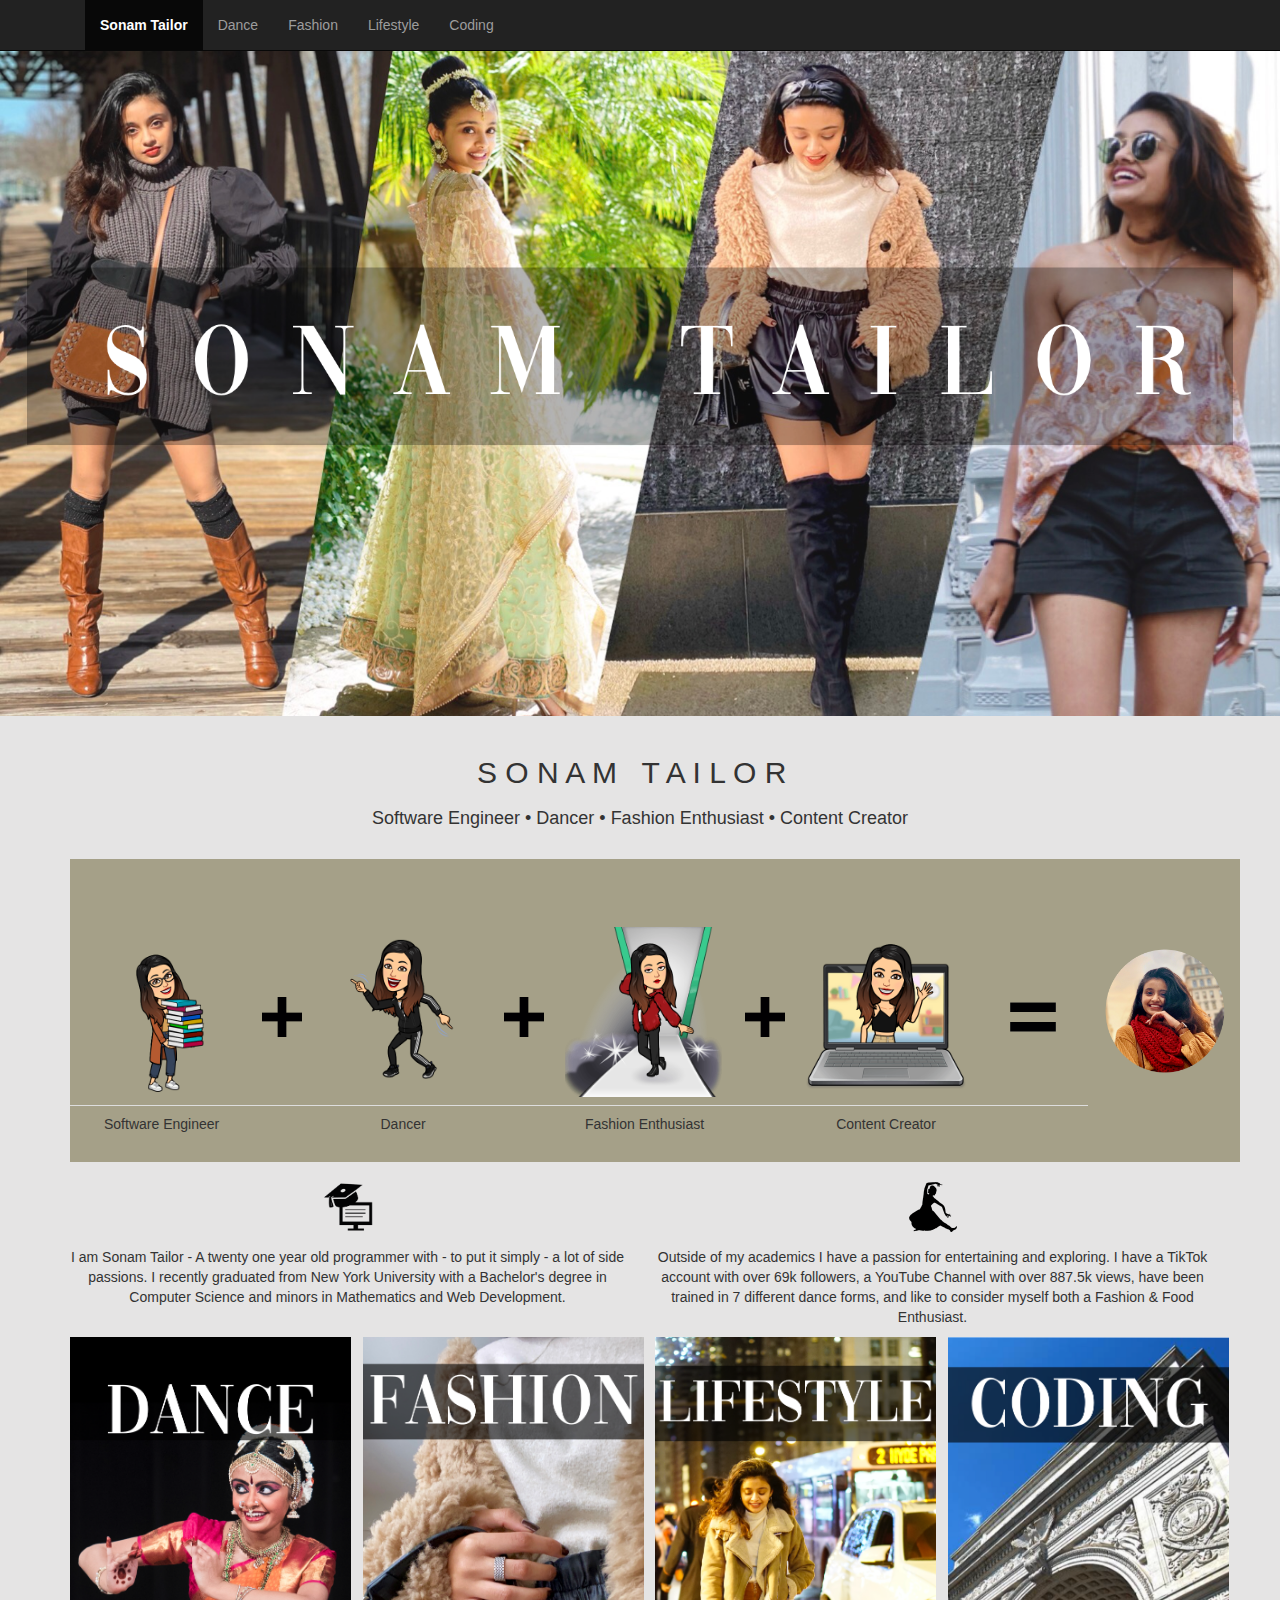
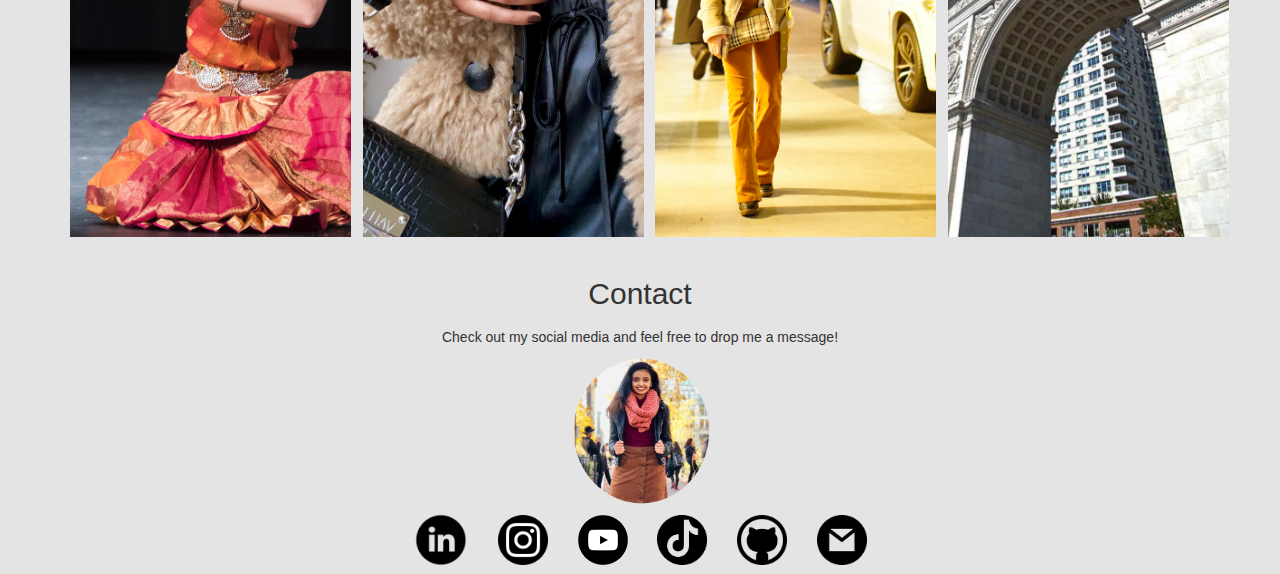
<file: index.html>
<!DOCTYPE html>
<html>

<head>
    <meta charset="utf-8">
    <meta http-equiv="X-UA-Compatible" content="IE=edge">
    <meta name="viewport" content="width=device-width, initial-scale=1">
    <title>Sonam Tailor</title>
    
    <!-- Bootstrap CSS -->
    <link href="css/bootstrap.min.css" rel="stylesheet">
    <link href="css/main.css" rel="stylesheet">
    
    
</head>
<body>
    <!-- Nav Bar -->
    <nav class="navbar navbar-inverse navbar-fixed-top" >
      <div class="container">
        <div class="navbar-header">
          <button type="button" class="navbar-toggle collapsed" data-toggle="collapse" data-target="#navbar" aria-expanded="false" aria-controls="navbar">
            <span class="sr-only">Toggle navigation</span>
            <span class="icon-bar"></span>
            <span class="icon-bar"></span>
            <span class="icon-bar"></span>
          </button>
          <a class="navbar-brand" href="index.html"></a>
        </div>

        <div id="navbar" class="collapse navbar-collapse">
          <ul class="nav navbar-nav">
            <li class="active"><a href="index.html"><b>Sonam Tailor</b></a></li>
            <li><a href="dance.html">Dance</a></li>
            <li><a href="fashion.html">Fashion</a></li>
            <li><a href="lifestyle.html">Lifestyle</a></li>
            <li><a href="coding.html">Coding</a></li>
          
          </ul>
        </div><!--/.nav-collapse -->
      </div>
    </nav>
    
    <br>
    <br>

    <!--main info header-->
    <header class="masthead text-center d-flex">
        <!-- main image -->
        <div id = "bannerimage">
            <img src="pics/back.png">
            &nbsp;
        </div>
      <div class="overlay"></div>
      <div class="container my-auto">
          <div class="col-lg align-items-center">
            <h2 class="text-uppercase boxed mx-auto"> S o n a m &nbsp; T a i l o r &nbsp;</h2>
            <h4 class = "boxed mx-auto"> Software Engineer • Dancer • Fashion Enthusiast • Content Creator</h4>
            <br>
          </div>

    <!--Bitmoji Bit -->
    <div class = "container" style = "background-color: #A5A088">
        <div class="row">
        <div class="col-lg">
        <div class="mt-4 mx-auto">
              <br>
                &nbsp;
              <div class="table-responsive">
                <table class="table" style = "text-align: center">
                  <thead>
                    &nbsp;
                    <tr>
                      <td scope="col"><img src="pics/study.png" width = "160" height = "170" alt="study"></td>
                      <td scope="col"><img src="pics/plussign.png" width = "40" height = "40" style = "margin-top: 70px" alt="plus"></td>
                      <td scope="col"><img src="pics/youtube.png" alt="youtube" width = "160" height = "170"></td>
                      <td scope="col"><img src="pics/plussign.png" width = "40" height = "40" style = "margin-top: 70px" alt="plus"></td>
                      <td scope="col"><img src="pics/fashion.png" alt="fashion" width = "160" height = "170"></td>
                      <td scope="col"><img src="pics/plussign.png" width = "40" height = "40" style = "margin-top: 70px" alt="plus"></td>
                      <td scope="col"><img src="pics/contentCreate.png" alt="travel" width = "160" height = "170"></td>
                      <td scope="col"><img src="pics/equals.png" width = "90" height = "40" style = "margin-top: 70px" alt="equals"></td>
                      <td scope="col"><img src="pics/self.png" width = "130" height = "130" style = "margin-top: 20px;" alt="self"></td>
                    </tr>
                  </thead>
                  <tbody>
                    <tr>
                      <td scope="row">Software Engineer</td>
                      <td></td>
                      <td>Dancer</td>
                      <td></td>
                      <td>Fashion Enthusiast</td>
                      <td></td>
                      <td>Content Creator</td>
                      <td></td>
                    </tr>
                  </tbody>
                </table>
              </div>
          </div>
          </div>
    </div>
    </div>
    
    <br> 
    <div class = "row">
    <!-- formatting for the small picture -->
        <div id = "smallpicture">
    
    <!-- column 1 -->
        <div class="col-md-6">
            <img src = "pics/school.jpg">
            <p>I am Sonam Tailor - A twenty one year old programmer with - to put it simply - a lot of side passions. I recently graduated from New York University with a Bachelor's degree in Computer Science and minors in Mathematics and Web Development. </p>
            </div>
      
    <!-- column 2 -->
      <div class="col-md-6">
          
          <img src = "pics/dance.jpg"> 
          <p>Outside of my academics I have a passion for entertaining and exploring. I have a TikTok account with over 69k followers, a YouTube Channel with over 887.5k views, have been trained in 7 different dance forms, and like to consider myself both a Fashion &amp; Food Enthusiast. </p>
      </div>
            
      </div>
    </div>
    </div>
    </header>

  <div class = "container my-auto">

    <div class = "row">
      <div class="mt-3 mx-auto">
      <div class="col-md-3 align-items-center">
        <div class = "container3">
        <a href="dance.html"><img src = "pics/danceVogue.png" height = "500px"></a>
      </div>
      </div>
      <div class="col-md-3 align-items-center">
        <div class = "container3">
        <a href="fashion.html"><img src = "pics/fashionVogue.png" height = "500px"></a>
      </div>
    </div>
      <div class="col-md-3 align-items-center">
        <div class = "container3">
        <a href="lifestyle.html"><img src = "pics/lifestyleVogue.png" height = "500px"></a>
      </div>
      </div>
      <div class="col-md-3 align-items-center">
        <div class = "container3">
        <a href="coding.html"><img src = "pics/codingVogue.png" height = "500px"></a>
      </div>
      </div>
    </div>
  </div>
  </div>
    
    &nbsp;
    &nbsp;
    &nbsp;
    <div class = "container my-auto">
        <div class="row">
          <div class="col-lg mx-auto text-center">
            <h2 class="section-heading">Contact</h2>
            <h5>Check out my social media and feel free to drop me a message!</h5>
            <img src = "pics/contactpic1.png" alt = "Sonam Pic" height = "150" width = "160">
          </div>
        </div>
        <div class = "row-lg mx-auto text-center">
        <div class="d-flex justify-content-center">
            
            <!--First Col LinkedIn-->
              <a href="https://www.linkedin.com/in/sonamtailor/" class="btn btn-circle"><img src="pics/linkedin.jpg" alt="Sonam's LinkedIn" width="55" height="55"></a>
            
            <!--Second Col Instagram -->
              <a href="https://www.instagram.com/sonamt731" class="btn btn-circle"><img src="pics/instagram.jpg" alt="Sonam's IG" width="50" height="50"></a>
            
            <!--Third Col YouTube-->
              <a href="https://www.youtube.com/user/SonamT731" class="btn btn-circle"><img src="pics/youtube.jpg" alt="Sonam's Youtube" width="50" height="50"></a>

            <!--Fourth Col TikTok-->
              <a href="https://www.tiktok.com/@sonamtailorrr" class="btn btn-circle"><img src="pics/tiktok.png" alt="Sonam's Youtube" width="50" height="50"></a>
            
            <!--Fifth Col GitHub -->
              <a href="https://github.com/sonamt731" class="btn btn-circle"><img src="pics/github.jpg" alt="Sonam's GitHub" width="50" height="50"></a>
            
            <!-- Sixth Col E-mail -->
              <a href="mailto:sonamtailor731@gmail.com" class="btn btn-circle"><img src="pics/gmail.jpg" alt="Sonam's Email" width="50" height="50"></a>
            </div>
        </div>
    
        </div>
    <script src="https://code.jquery.com/jquery-3.3.1.min.js"></script>
    <script src="js/bootstrap.min.js"></script>
    
</body>
</html>
</file>
<file: css/main.css>
body{
    background-color: #E5E4E4;
}


#bannerimage {
           position: relative;    
}
       
#bannerimage img {
           height:auto;
           width:100%;
}

#smallpicture img{
	height: 50px;
	width: 50px;
	margin-bottom: 15px;


}

h2{
	margin: 20px;
}

.container2, .container3 {
  position: relative;
}

/* Taken from w3 schools */
.overlay {
  position: absolute;
  bottom: 0;
  left: 0;
  right: 0;
  background-color: #DFDAC2;
  overflow: hidden;
  width: 100%;
  height: 100%;
  -webkit-transform: scale(0);
  -ms-transform: scale(0);
  transform: scale(0);
  -webkit-transition: .3s ease;
  transition: .3s ease;
}

.container2:hover .overlay {
  -webkit-transform: scale(1);
  -ms-transform: scale(1);
  transform: scale(1);
}

.container3:hover .overlay {
  -webkit-transform: scale(1);
  -ms-transform: scale(1);
  transform: scale(1);
  background-color: rgba(0,0,0,0.8);
  color: white;
}

/*Used for the fashion page to center middle text
*/
.container4{
  width: 40%; 
  height: 90px; 
  margin: auto;
  position: relative;
}
.text {
  color: black;
  font-size: 15px;
  position: absolute;
  top: 50%;
  left: 50%;
  -webkit-transform: translate(-50%, -50%);
  -ms-transform: translate(-50%, -50%);
  transform: translate(-50%, -50%);
  text-align: center;
}

@media (max-width: 1900px){
  .customcontainer{
    width: 100%;
    margin-bottom: 10px;
  }
}
</file>
